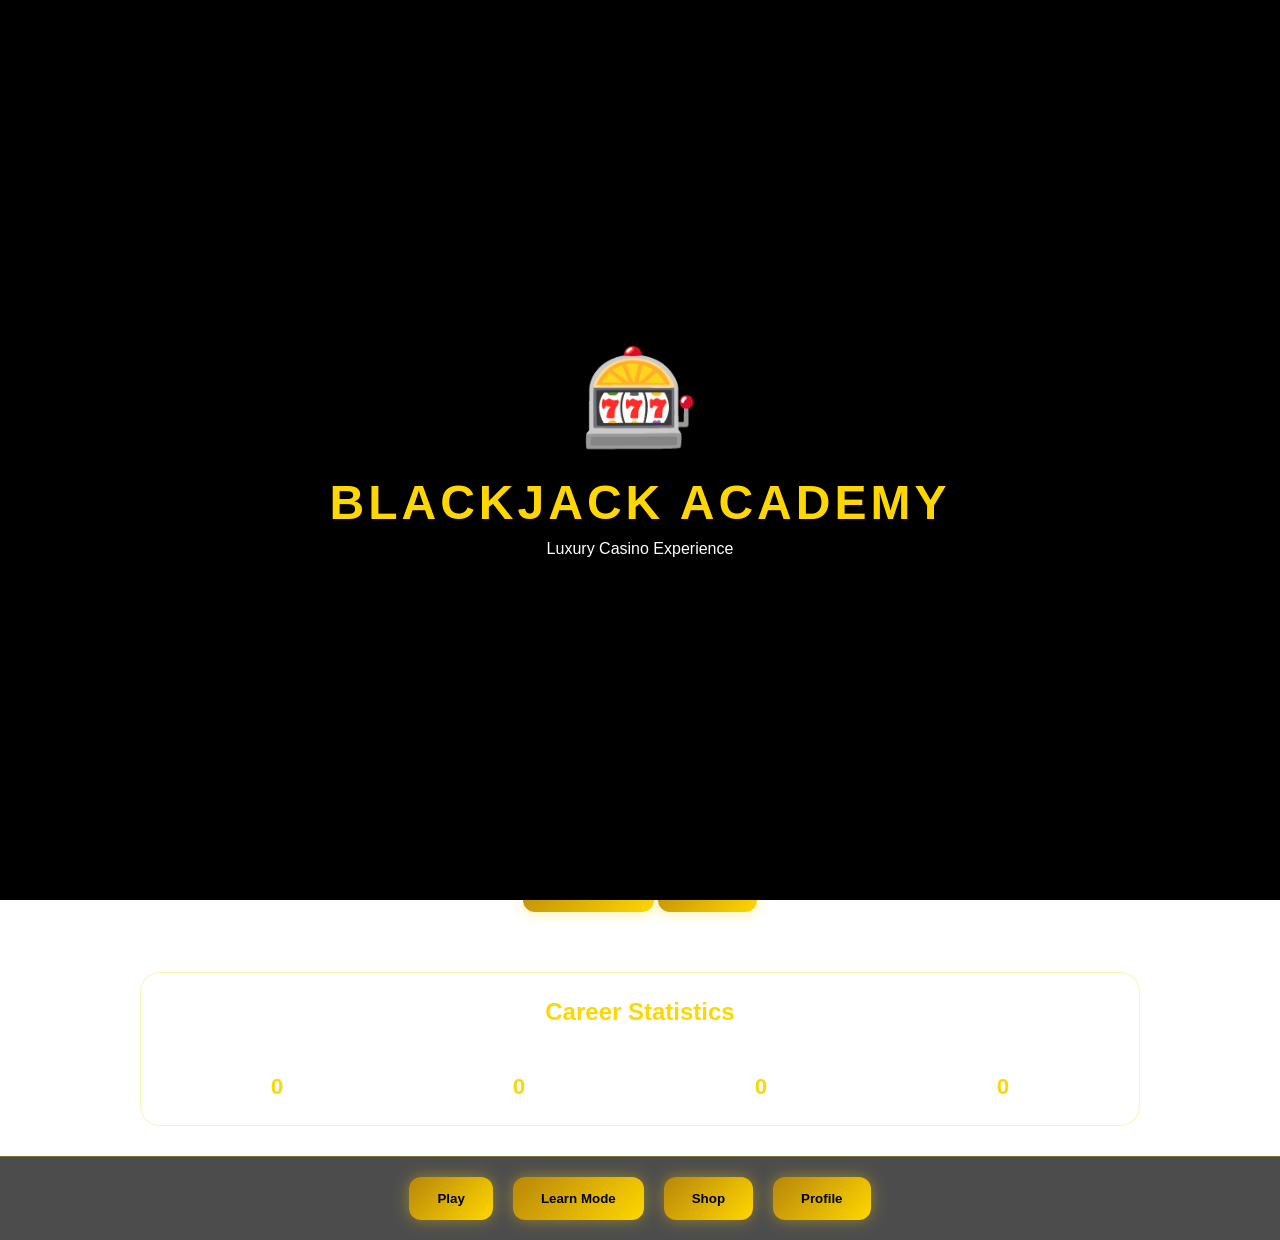
<file: index.html>
<!DOCTYPE html>

<html lang="en">

<head>

<meta charset="UTF-8">

<meta name="viewport"
      content="width=device-width, initial-scale=1.0">

<title>
    Blackjack Academy 2.0
</title>

<link rel="stylesheet"
      href="css/style.css">


</head>

<body>
<div id="loader">

    <div class="loader-content">

        <div class="chip-spin">
            🎰
        </div>

        <h1>
            BLACKJACK ACADEMY
        </h1>

        <p>
            Luxury Casino Experience
        </p>

    </div>

</div>

<header class="top-bar">

    <div class="logo">
        🎰 BLACKJACK ACADEMY
    </div>

    <div class="player-bank">

        <div class="coin-box">

            🪙 Purush Coins

            <span id="coin-balance">
                10000
            </span>

        </div>

    </div>

</header>

<main class="casino-table">

    <section class="dealer-area">

        <h2>
            Dealer
        </h2>

        <div id="dealer-cards"
             class="cards-container"></div>

        <div id="dealer-score"
             class="score-box">

            Score: ?

        </div>

    </section>

    <section class="center-panel">

        <div id="result-message">

            Place Your Bets

        </div>

        <div id="floating-win"></div>

    </section>

    <section class="player-area">

        <h2>
            Player
        </h2>

        <div id="player-cards"
             class="cards-container"></div>

        <div id="player-score"
             class="score-box">

            Score: 0

        </div>

    </section>

    <section class="betting-zone">

        <h3>
            Current Bet
        </h3>

        <div id="bet-display"
             class="bet-display">

            500 PC

        </div>

        <div class="chip-row">

            <button id="bet100"
                    class="chip green-chip">

                100

            </button>

            <button id="bet500"
                    class="chip blue-chip">

                500

            </button>

            <button id="bet1000"
                    class="chip purple-chip">

                1000

            </button>

        </div>

    </section>

    <section class="action-buttons">

        <button id="deal-btn">

            DEAL

        </button>

        <button id="hit-btn">

            HIT

        </button>

        <button id="stand-btn">

            STAND

        </button>

        <button id="double-btn">

            DOUBLE

        </button>

    </section>

    <section class="secondary-buttons">

        <button id="reset-bet-btn">

            RESET BET

        </button>

        <button id="max-bet-btn">

            ALL IN

        </button>

    </section>

</main>

<section class="stats-panel">

    <h2>
        Career Statistics
    </h2>

    <div class="stats-grid">

        <div>

            Games

            <span id="games-played">
                0
            </span>

        </div>

        <div>

            Wins

            <span id="wins">
                0
            </span>

        </div>

        <div>

            Losses

            <span id="losses">
                0
            </span>

        </div>

        <div>

            Blackjacks

            <span id="blackjacks">
                0
            </span>

        </div>

    </div>

</section>

<footer class="footer-nav">

    <button id="play-page">

        Play

    </button>

    <button id="learn-page">

        Learn Mode

    </button>

    <button id="shop-page">

        Shop

    </button>

    <button id="profile-page">

        Profile

    </button>

</footer>

<script src="js/game.js"></script>

</body>

</html>
</file>
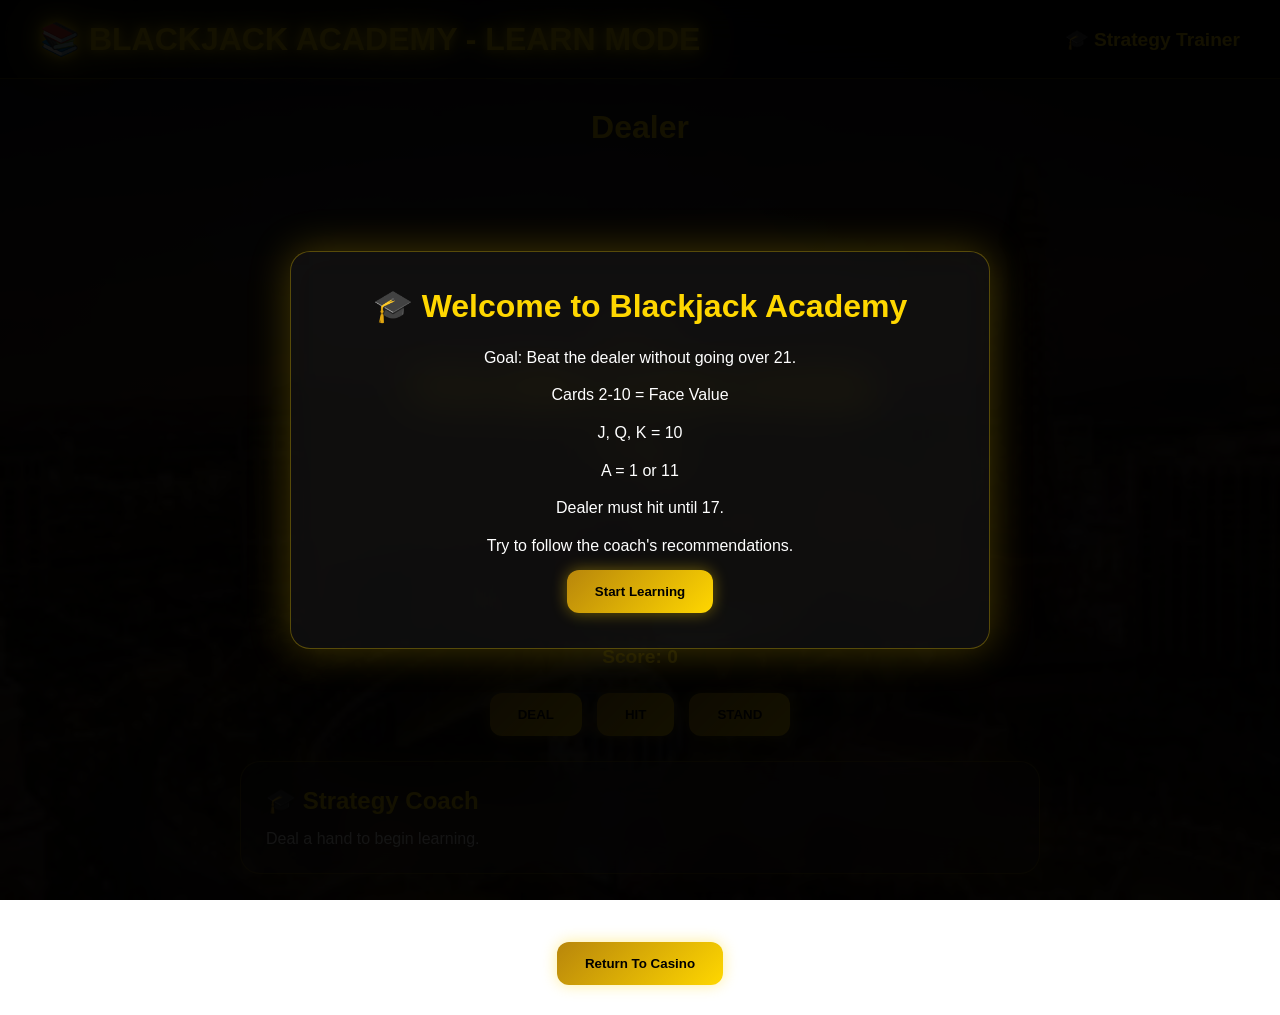
<file: learn.html>
<!DOCTYPE html>

<html lang="en">

<head>


<meta charset="UTF-8">

<meta name="viewport"
      content="width=device-width, initial-scale=1.0">

<title>
    Blackjack Academy - Learn Mode
</title>

<link rel="stylesheet"
      href="css/style.css">


</head>

<body>


<header class="top-bar">

    <div class="logo">

        📚 BLACKJACK ACADEMY
        - LEARN MODE

    </div>

    <div class="coin-box">

        🎓 Strategy Trainer

    </div>

</header>

<main class="casino-table">

    <section class="dealer-area">

        <h2>
            Dealer
        </h2>

        <div id="dealer-cards"
             class="cards-container"></div>

        <div id="dealer-score"
             class="score-box">

            Score: ?

        </div>

    </section>

    <section class="center-panel">

        <div id="result-message">

            Press DEAL To Start Learning

        </div>

    </section>

    <section class="player-area">

        <h2>
            Player
        </h2>

        <div id="player-cards"
             class="cards-container"></div>

        <div id="player-score"
             class="score-box">

            Score: 0

        </div>

    </section>

    <section class="action-buttons">

        <button id="deal-btn">

            DEAL

        </button>

        <button id="hit-btn">

            HIT

        </button>

        <button id="stand-btn">

            STAND

        </button>

    </section>

    <section class="coach-panel">

        <h2>

            🎓 Strategy Coach

        </h2>

        <div id="coach-feedback">

            Deal a hand to begin learning.

        </div>

    </section>

    <br>

    <a href="index.html">

        <button>

            Return To Casino

        </button>

    </a>

</main>


<div id="tutorial-overlay">


<div class="tutorial-box">

    <h1>
        🎓 Welcome to Blackjack Academy
    </h1>

    <p>
        Goal: Beat the dealer without
        going over 21.
    </p>

    <p>
        Cards 2-10 = Face Value
    </p>

    <p>
        J, Q, K = 10
    </p>

    <p>
        A = 1 or 11
    </p>

    <p>
        Dealer must hit until 17.
    </p>

    <p>
        Try to follow the coach's
        recommendations.
    </p>

    <button id="start-learning-btn">

        Start Learning

    </button>

</div>

</div>

<script src="js/learn.js"></script>


</body>


</html>
</file>
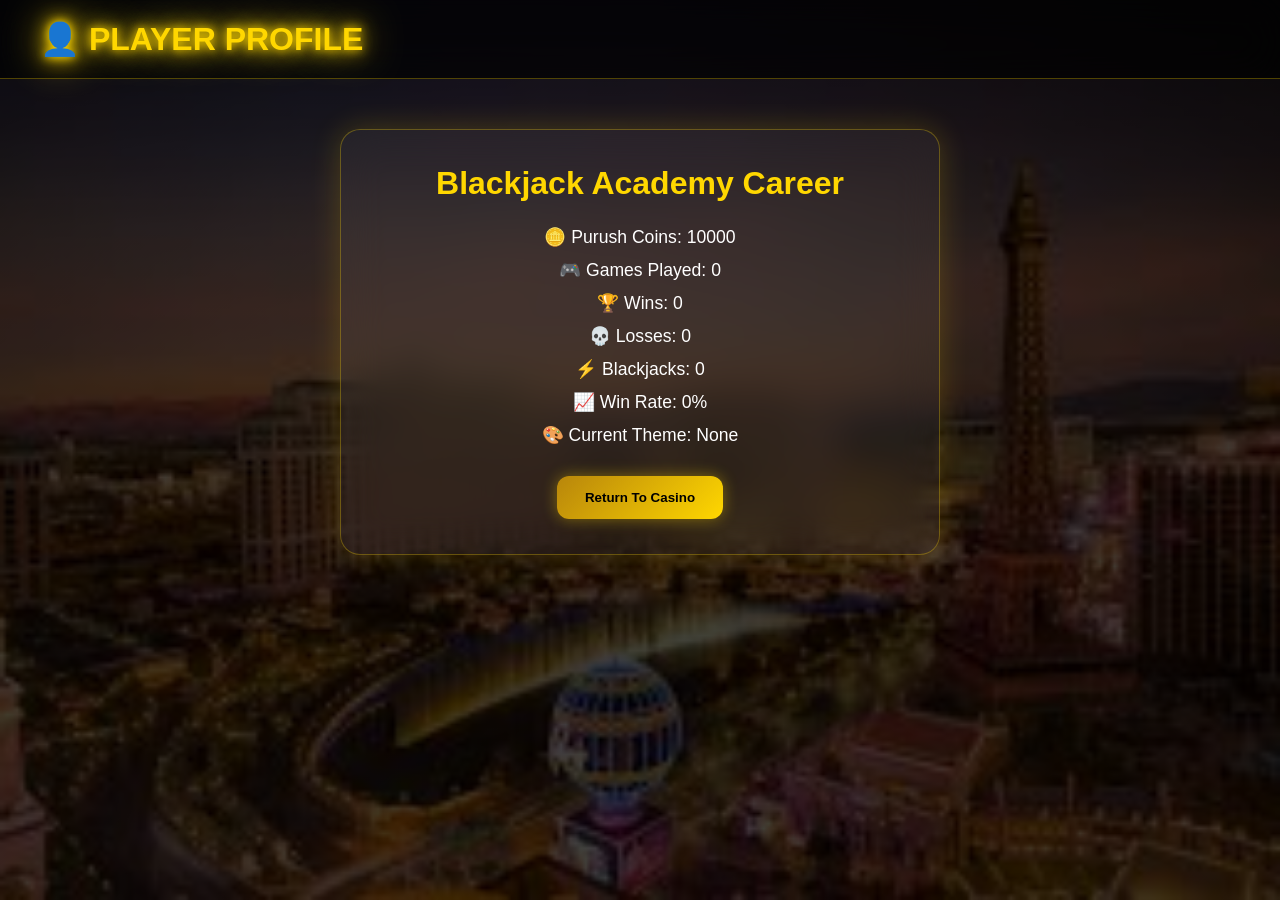
<file: profile.html>
<!DOCTYPE html>

<html lang="en">

<head>


<meta charset="UTF-8">

<meta name="viewport"
      content="width=device-width, initial-scale=1.0">

<title>
    Player Profile
</title>

<link rel="stylesheet"
      href="css/style.css">


</head>

<body>


<header class="top-bar">

    <div class="logo">

        👤 PLAYER PROFILE

    </div>

</header>

<main class="profile-container">

    <div class="profile-card">

        <h1>
            Blackjack Academy Career
        </h1>

        <p>
            🪙 Purush Coins:
            <span id="profile-coins">
                0
            </span>
        </p>

        <p>
            🎮 Games Played:
            <span id="profile-games">
                0
            </span>
        </p>

        <p>
            🏆 Wins:
            <span id="profile-wins">
                0
            </span>
        </p>

        <p>
            💀 Losses:
            <span id="profile-losses">
                0
            </span>
        </p>

        <p>
            ⚡ Blackjacks:
            <span id="profile-blackjacks">
                0
            </span>
        </p>

        <p>
            📈 Win Rate:
            <span id="profile-winrate">
                0%
            </span>
        </p>

        <p>
            🎨 Current Theme:
            <span id="profile-theme">
                None
            </span>
        </p>

        <br>

        <a href="index.html">

            <button>

                Return To Casino

            </button>

        </a>

    </div>

</main>

<script src="js/profile.js"></script>


</body>

</html>
</file>
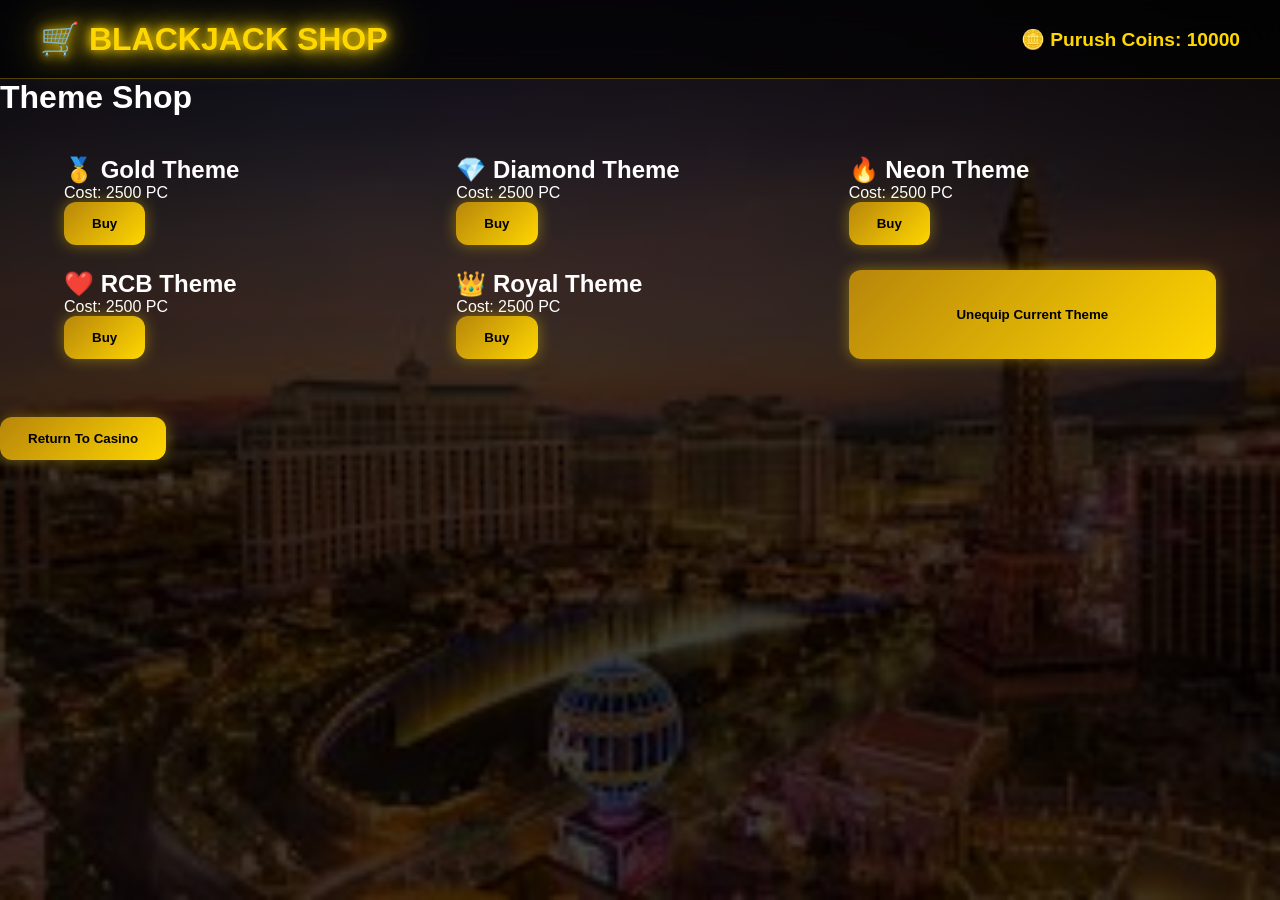
<file: shop.html>
<!DOCTYPE html>

<html lang="en">

<head>


<meta charset="UTF-8">

<meta name="viewport"
      content="width=device-width, initial-scale=1.0">

<title>
    Blackjack Academy Shop
</title>

<link rel="stylesheet"
      href="css/style.css">


</head>

<body>


<header class="top-bar">

    <div class="logo">

        🛒 BLACKJACK SHOP

    </div>

    <div class="coin-box">

        🪙 Purush Coins:
        <span id="coin-balance">
            0
        </span>

    </div>

</header>

<main class="shop-container">

    <h1>
        Theme Shop
    </h1>

    <div class="shop-grid">

        <div class="shop-card">

            <h2>🥇 Gold Theme</h2>

            <p>
                Cost: 2500 PC
            </p>

            <button
                id="gold-theme">

                Buy

            </button>

        </div>

        <div class="shop-card">

            <h2>💎 Diamond Theme</h2>

            <p>
                Cost: 2500 PC
            </p>

            <button
                id="diamond-theme">

                Buy

            </button>

        </div>

        <div class="shop-card">

            <h2>🔥 Neon Theme</h2>

            <p>
                Cost: 2500 PC
            </p>

            <button
                id="neon-theme">

                Buy

            </button>

        </div>

        <div class="shop-card">

            <h2>❤️ RCB Theme</h2>

            <p>
                Cost: 2500 PC
            </p>

            <button
                id="rcb-theme">

                Buy

            </button>

        </div>

        <div class="shop-card">

            <h2>👑 Royal Theme</h2>

            <p>
                Cost: 2500 PC
            </p>

            <button
                id="royal-theme">

                Buy

            </button>

        </div>

<button id="unequip-theme-btn">

    Unequip Current Theme

</button>

    </div>

    <br>

    <a href="index.html">

        <button>

            Return To Casino

        </button>

    </a>

</main>

<script src="js/shop.js"></script>


</body>

</html>
</file>
<file: css/style.css>
* {
  margin: 0;
  padding: 0;
  box-sizing: border-box;
  }

body {


font-family:
    "Segoe UI",
    sans-serif;

min-height: 100vh;

color: white;

background:
    linear-gradient(
        rgba(0,0,0,0.75),
        rgba(0,0,0,0.75)
    ),
    url("../images/vegas-bg.jpeg");

background-size: cover;
background-position: center;
background-attachment: fixed;

display: flex;
flex-direction: column;


}

/* ==========================
LOADER
========================== */

#loader {


position: fixed;

top: 0;
left: 0;

width: 100%;
height: 100%;

background: #000;

display: flex;

justify-content: center;
align-items: center;

z-index: 99999;


}

.loader-content {


text-align: center;


}

.loader-content h1 {


color: gold;

font-size: 3rem;

letter-spacing: 4px;

margin-top: 20px;


}

.loader-content p {


color: white;

margin-top: 10px;


}

.chip-spin {


font-size: 6rem;

animation:
    spin 2s linear infinite;


}

@keyframes spin {


100% {

    transform:
        rotate(360deg);

}

}

/* ==========================
HEADER
========================== */

.top-bar {


display: flex;

justify-content: space-between;

align-items: center;

padding: 20px 40px;

background:
    rgba(0,0,0,0.65);

backdrop-filter:
    blur(20px);

border-bottom:
    1px solid rgba(255,215,0,0.3);


}

.logo {


font-size: 2rem;

font-weight: bold;

color: gold;

text-shadow:

    0 0 10px gold,
    0 0 20px gold,
    0 0 40px gold;

animation:
    glowPulse 2s infinite;


}

.coin-box {


color: gold;

font-size: 1.2rem;

font-weight: bold;


}

@keyframes glowPulse {


50% {

    text-shadow:

        0 0 20px gold,
        0 0 40px gold,
        0 0 80px gold;

}

}

/* ==========================
MAIN TABLE
========================== */

.casino-table {


flex: 1;

display: flex;

flex-direction: column;

align-items: center;

justify-content: center;

gap: 25px;

padding: 30px;


}

/* ==========================
SECTIONS
========================== */

.dealer-area,
.player-area {


text-align: center;


}

.dealer-area h2,
.player-area h2 {


color: gold;

font-size: 2rem;

margin-bottom: 15px;


}

/* ==========================
CARDS
========================== */

.cards-container {


display: flex;

justify-content: center;

flex-wrap: wrap;

gap: 15px;

min-height: 150px;


}

.card {


width: 100px;

height: 145px;

background:

    linear-gradient(
        145deg,
        #ffffff,
        #ececec
    );

border:
    2px solid gold;

border-radius:
    14px;

color: black;

font-size: 1.8rem;

font-weight: bold;

display: flex;

justify-content: center;

align-items: center;

box-shadow:

    0 0 25px
    rgba(255,215,0,0.35);

transition: .3s;


}

.card:hover {

transform:

    translateY(-8px)
    rotate(2deg);


}

/* ==========================
SCORES
========================== */

.score-box {


margin-top: 12px;

color: gold;

font-size: 1.2rem;

font-weight: bold;


}

/* ==========================
RESULT
========================== */

.center-panel {


text-align: center;


}

#result-message {


font-size: 2rem;

font-weight: bold;

color: gold;

text-shadow:

    0 0 10px gold,
    0 0 20px gold;


}

/* ==========================
COACH PANEL
========================== */

.coach-panel {


width: 90%;

max-width: 800px;

padding: 25px;

border-radius: 20px;

background:

    rgba(
        255,
        255,
        255,
        0.05
    );

backdrop-filter:
    blur(20px);

border:
    1px solid rgba(
        255,
        215,
        0,
        .3
    );

box-shadow:

    0 0 25px
    rgba(
        255,
        215,
        0,
        .15
    );


}

.coach-panel h2 {


color: gold;

margin-bottom: 15px;


}

/* ==========================
BUTTONS
========================== */

button {


border: none;

border-radius: 12px;

padding: 14px 28px;

font-weight: bold;

cursor: pointer;

color: black;

background:

    linear-gradient(
        135deg,
        #b8860b,
        #ffd700
    );

transition: .3s;

box-shadow:

    0 0 15px
    rgba(
        255,
        215,
        0,
        .4
    );


}

button:hover {


transform:

    translateY(-4px);

box-shadow:

    0 0 35px
    rgba(
        255,
        215,
        0,
        .8
    );


}

.action-buttons {


display: flex;

gap: 15px;

flex-wrap: wrap;

justify-content: center;


}

/* ==========================
TUTORIAL OVERLAY
========================== */

#tutorial-overlay {


position: fixed;

top: 0;
left: 0;

width: 100%;
height: 100%;

background:
    rgba(0,0,0,0.92);

display: flex;

justify-content: center;

align-items: center;

z-index: 9999;


}

.tutorial-box {


width: 700px;

max-width: 90%;

padding: 35px;

text-align: center;

border-radius: 20px;

background:
    rgba(255,255,255,0.05);

backdrop-filter:
    blur(20px);

border:
    1px solid rgba(
        255,
        215,
        0,
        .3
    );

box-shadow:
    0 0 40px rgba(
        255,
        215,
        0,
        .25
    );


}

.tutorial-box h1 {


color: gold;

margin-bottom: 20px;


}

.tutorial-box p {


margin: 12px 0;

line-height: 1.6;


}

/* ==========================
PROFILE PAGE
========================== */

.profile-container {


display: flex;

justify-content: center;

align-items: center;

padding: 50px;


}

.profile-card {


width: 600px;

max-width: 95%;

padding: 35px;

border-radius: 20px;

text-align: center;

background:
    rgba(255,255,255,0.05);

backdrop-filter:
    blur(20px);

border:
    1px solid rgba(
        255,
        215,
        0,
        .3
    );

box-shadow:
    0 0 30px rgba(
        255,
        215,
        0,
        .2
    );


}

.profile-card h1 {


color: gold;

margin-bottom: 25px;


}

.profile-card p {


margin: 12px 0;

font-size: 1.1rem;


}

/* ==========================
STATS PANEL
========================== */

.stats-panel {


width: 90%;

max-width: 1000px;

margin: 30px auto;

padding: 25px;

border-radius: 20px;

background:
    rgba(255,255,255,0.05);

backdrop-filter:
    blur(20px);

border:
    1px solid rgba(
        255,
        215,
        0,
        .3
    );


}

.stats-panel h2 {


color: gold;

text-align: center;

margin-bottom: 20px;


}

.stats-grid {


display: grid;

grid-template-columns:
    repeat(4,1fr);

gap: 20px;

text-align: center;


}

.stats-grid span {


display: block;

margin-top: 10px;

color: gold;

font-size: 1.4rem;

font-weight: bold;


}

/* ==========================
SHOP PAGE
========================== */

.shop-grid {


width: 90%;

max-width: 1200px;

margin: 40px auto;

display: grid;

grid-template-columns:
    repeat(
        auto-fit,
        minmax(
            280px,
            1fr
        )
    );

gap: 25px;


}

.shop-item {


padding: 25px;

text-align: center;

border-radius: 20px;

background:
    rgba(255,255,255,0.05);

backdrop-filter:
    blur(20px);

border:
    1px solid rgba(
        255,
        215,
        0,
        .25
    );

transition: .3s;


}

.shop-item:hover {


transform:
    translateY(-8px);

box-shadow:
    0 0 30px rgba(
        255,
        215,
        0,
        .35
    );


}

.shop-item h3 {


color: gold;

margin-bottom: 15px;


}

.shop-item p {


margin-bottom: 20px;


}

/* ==========================
FOOTER
========================== */

.footer-nav {


display: flex;

justify-content: center;

gap: 20px;

flex-wrap: wrap;

padding: 20px;

background:
    rgba(0,0,0,0.7);

backdrop-filter:
    blur(15px);

border-top:
    1px solid rgba(
        255,
        215,
        0,
        .25
    );


}

/* ==========================
FLOATING WIN
========================== */

#floating-win {


position: fixed;

top: 50%;

left: 50%;

transform:
    translate(-50%,-50%);

color: gold;

font-size: 3rem;

font-weight: bold;

opacity: 0;

pointer-events: none;

z-index: 99999;


}

.show-win {


animation:
    floatWin
    2s ease;


}

@keyframes floatWin {


from {

    opacity: 1;

    transform:
        translate(-50%,-50%)
        translateY(0);

}

to {

    opacity: 0;

    transform:
        translate(-50%,-50%)
        translateY(-150px);

}


}

/* ==========================
RESPONSIVE
========================== */

@media (
max-width: 768px
) {


.logo {

    font-size: 1.3rem;

}

.card {

    width: 75px;

    height: 110px;

    font-size: 1.2rem;

}

#result-message {

    font-size: 1.4rem;

}

.stats-grid {

    grid-template-columns:
        repeat(2,1fr);

}

.top-bar {

    padding: 15px;

    flex-direction: column;

    gap: 10px;

}


}
</file>
